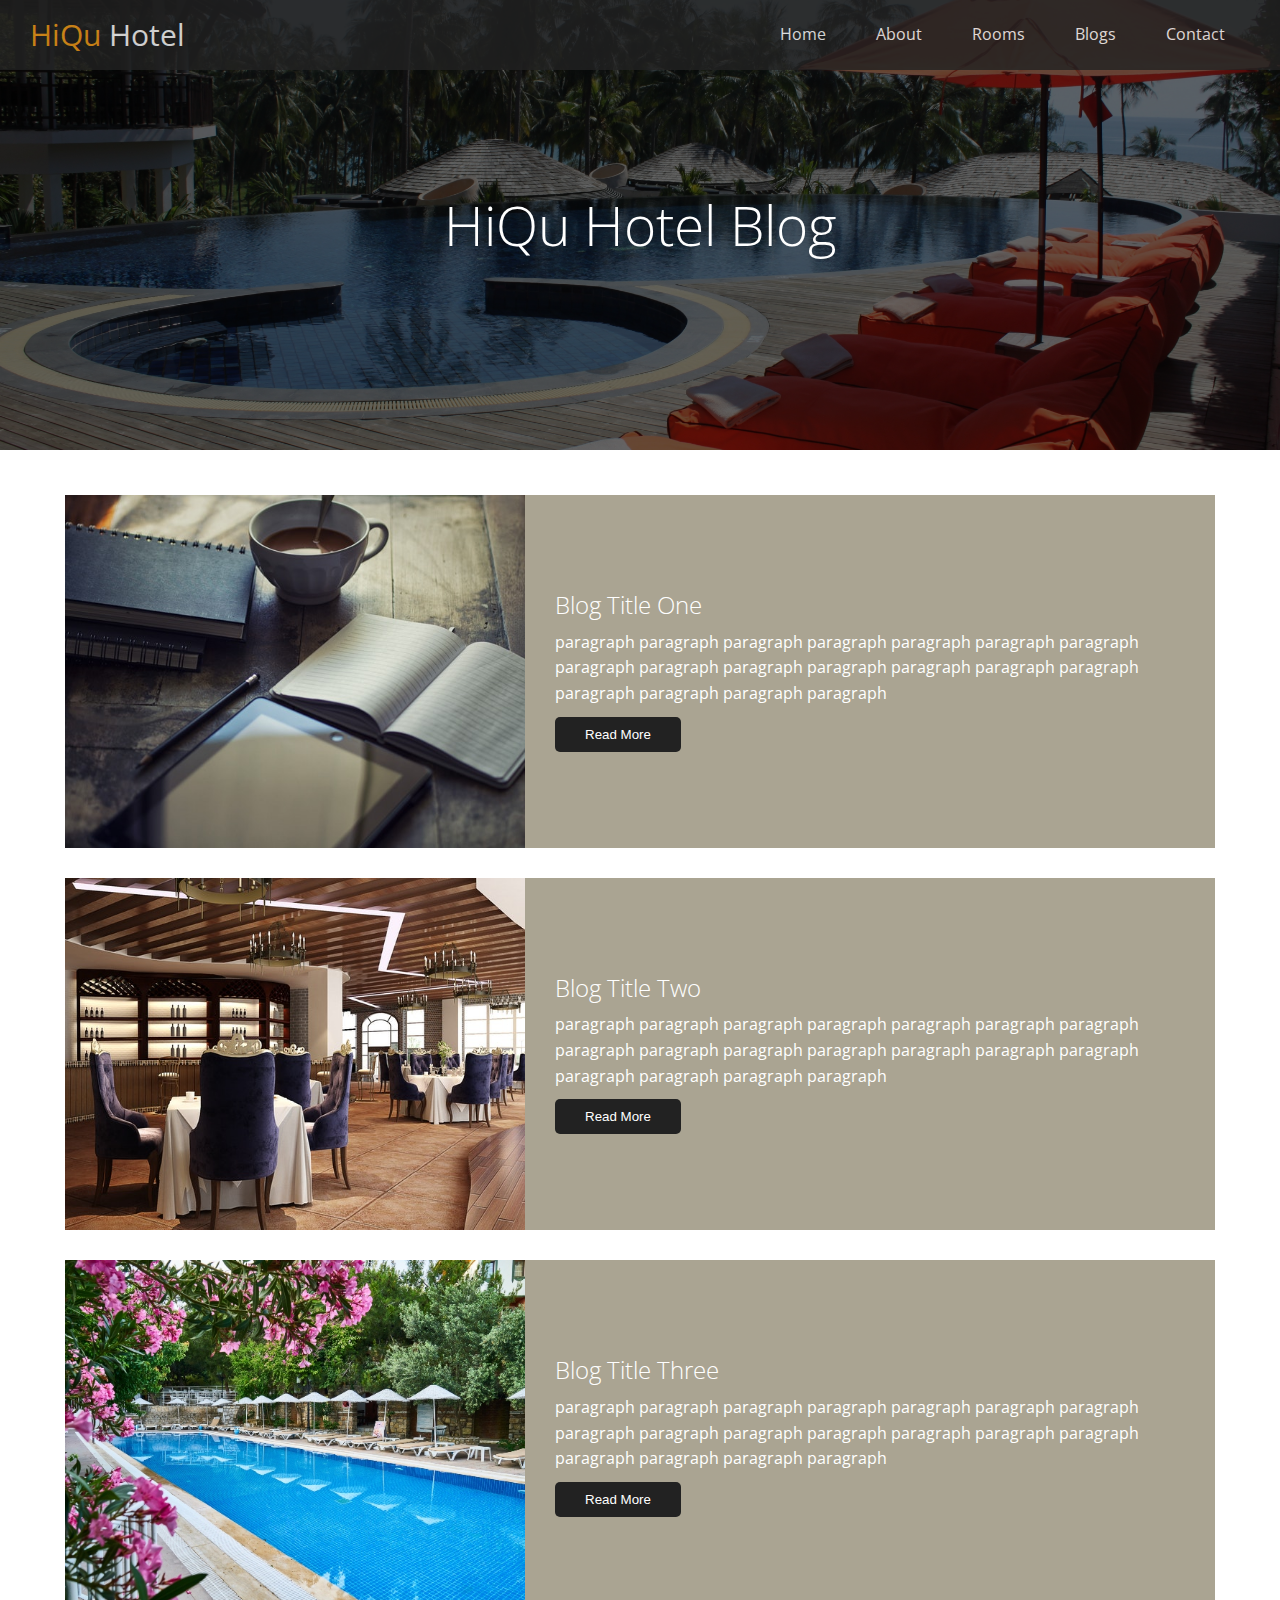
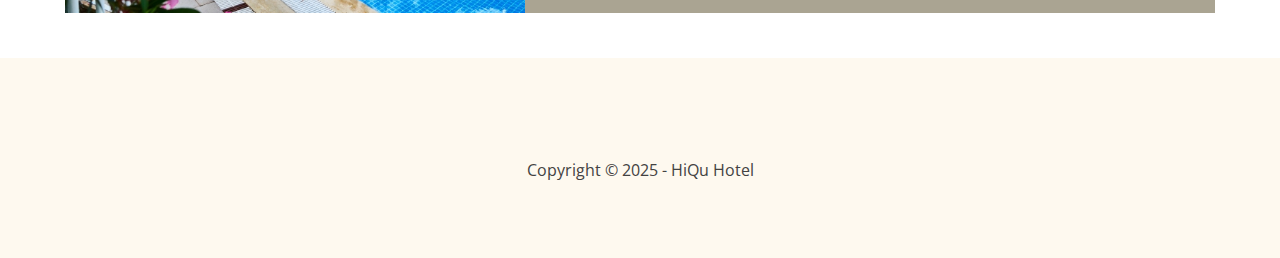
<file: blogs.html>
<!DOCTYPE html>
<html lang="en">
    <head>
        <meta charset="UTF-8" />
        <meta http-equiv="X-UA-Compatible" content="IE=edge" />
        <meta name="viewport" content="width=device-width, initial-scale=1.0" />
        <link
            rel="stylesheet"
            href="https://cdnjs.cloudflare.com/ajax/libs/font-awesome/6.2.1/css/all.min.css"
            integrity="sha512-MV7K8+y+gLIBoVD59lQIYicR65iaqukzvf/nwasF0nqhPay5w/9lJmVM2hMDcnK1OnMGCdVK+iQrJ7lzPJQd1w=="
            crossorigin="anonymous"
            referrerpolicy="no-referrer"
        />
        <link rel="stylesheet" href="css/style.css" />
        <link rel="stylesheet" href="css/utils.css" />
        <title>HIQU HOTEL</title>
    </head>
    <body>
        <header id="home" class="main-header blog">
            <div class="navbar">
                <h1 class="brand">
                    <i class="fa-solid fa-hotel"></i>
                    <span>HiQu</span> Hotel
                </h1>
                <nav>
                    <ul>
                        <li><a href="index.html">Home</a></li>
                        <li><a href="index.html#about">About</a></li>
                        <li><a href="index.html#rooms">Rooms</a></li>
                        <li><a href="blogs.html">Blogs</a></li>
                        <li><a href="index.html#contact">Contact</a></li>
                    </ul>
                </nav>
            </div>

            <div class="content">
                <h1>HiQu Hotel Blog</h1>
            </div>
        </header>

        <main>
            <!-- Articles -->
            <section class="articles">
                <article class="article flex-columns">
                    <div class="row">
                        <div class="column">
                            <div class="column-1">
                                <img src="img/blog-1.jpeg" alt="" />
                            </div>
                        </div>
                        <div class="column">
                            <div class="column-2 bg-secondary">
                                <h2>Blog Title One</h2>
                                <p>
                                    paragraph paragraph paragraph paragraph
                                    paragraph paragraph paragraph paragraph
                                    paragraph paragraph paragraph paragraph
                                    paragraph paragraph paragraph paragraph
                                    paragraph paragraph
                                </p>
                                <button class="btn btn-dark">Read More</button>
                            </div>
                        </div>
                    </div>
                </article>
                <article class="article flex-columns">
                    <div class="row">
                        <div class="column">
                            <div class="column-1">
                                <img src="img/blog-2.jpeg" alt="" />
                            </div>
                        </div>
                        <div class="column">
                            <div class="column-2 bg-secondary">
                                <h2>Blog Title Two</h2>
                                <p>
                                    paragraph paragraph paragraph paragraph
                                    paragraph paragraph paragraph paragraph
                                    paragraph paragraph paragraph paragraph
                                    paragraph paragraph paragraph paragraph
                                    paragraph paragraph
                                </p>
                                <button class="btn btn-dark">Read More</button>
                            </div>
                        </div>
                    </div>
                </article>
                <article class="article flex-columns">
                    <div class="row">
                        <div class="column">
                            <div class="column-1">
                                <img src="img/blog-3.jpg" alt="" />
                            </div>
                        </div>
                        <div class="column">
                            <div class="column-2 bg-secondary">
                                <h2>Blog Title Three</h2>
                                <p>
                                    paragraph paragraph paragraph paragraph
                                    paragraph paragraph paragraph paragraph
                                    paragraph paragraph paragraph paragraph
                                    paragraph paragraph paragraph paragraph
                                    paragraph paragraph
                                </p>
                                <button class="btn btn-dark">Read More</button>
                            </div>
                        </div>
                    </div>
                </article>
            </section>
        </main>

        <footer id="footer" class="footer bg-light">
            <div class="social">
                <a href="#"><i class="fa-brands fa-facebook fa-2x"></i></a>
                <a href="#"><i class="fa-brands fa-twitter fa-2x"></i></a>
                <a href="#"><i class="fa-brands fa-youtube fa-2x"></i></a>
                <a href="#"><i class="fa-brands fa-linkedin fa-2x"></i></a>
            </div>
            <p>Copyright &copy 2025 - HiQu Hotel</p>
        </footer>
    </body>
</html>
</file>
<file: css/style.css>
/* Styles related to flexbox classes */

@import url("https://fonts.googleapis.com/css2?family=Open+Sans:wght@300;400;700&display=swap");

* {
    box-sizing: border-box;
    padding: 0;
    margin: 0;
}

html {
    font-size: 10px;
    scroll-behavior: smooth;
}

body {
    font-family: "Open Sans", sans-serif;
    font-size: 1.6rem;
    background-color: #fff;
    color: #434242;
    line-height: 1.6;
}

ul {
    list-style-type: none;
}

a {
    color: #434242;
    text-decoration: none;
}

h1,
h2 {
    font-weight: 300;
    line-height: 1.2;
}

p {
    padding: 1rem 0;
}

img {
    width: 100%;
}

.text-center {
    text-align: center;
}

/* Navbar */

.navbar {
    display: flex;
    align-items: center;
    justify-content: space-between;
    background-color: var(--dark);
    opacity: 0.8;
    color: #fff;
    position: fixed;
    width: 100%;
    height: 70px;
    padding: 0 3rem;
}

.navbar a {
    color: #fff;
    padding: 1rem 2rem;
    margin: 0 0.5rem;
}

.navbar a:hover {
    border-bottom: 2px solid var(--warning);
}

.navbar ul {
    display: flex;
}

.navbar .brand {
    font-weight: 400;
}

.navbar h1 {
    font-size: 3rem;
}

.navbar span {
    color: var(--warning);
}

/* Header */

.main-header {
    background-image: url(../img/hotel-bg.png);
    background-repeat: no-repeat;
    background-size: cover;
    background-position: center;
    height: 100vh;
    color: #fff;
    position: relative;
}

.main-header.blog {
    background-image: url(../img/bg2.jpg);
    height: 50vh;
}

.main-header .content {
    display: flex;
    flex-direction: column;
    align-items: center;
    justify-content: center;
    text-align: center;
    height: 100%;
}

.main-header::before {
    content: "";
    position: absolute;
    top: 0;
    left: 0;
    width: 100%;
    height: 100%;
    background: rgba(0, 0, 0, 0.6);
}

.main-header * {
    z-index: 1;
}

.main-header .content h1 {
    font-size: 5.5rem;
}

.main-header .content p {
    font-size: 2.3rem;
    max-width: 50rem;
    margin: 2rem 0 3rem;
}

/* Icons */
.icons {
    padding: 30px;
}

.icons h3 {
    font-weight: 400;
    margin-bottom: 15px;
}

.icons i {
    background-color: var(--primary);
    color: #fff;
    padding: 1rem;
    border-radius: 50%;
    margin-bottom: 1.5rem;
}

/* About */
.about {
    color: #fff;
}

.about h2 {
    font-size: 4rem;
    font-weight: 400;
}

.about p {
    margin: 2rem 0;
}

/* Gallery */

.gallery img:hover {
    opacity: 0.8;
    cursor: pointer;
}

/* Cards */
.card {
    color: #fff;
    font-weight: 700;
}

.card-body {
    padding: 2rem;
}

/* Team */

.team img {
    border-radius: 50%;
}

.team img:hover {
    opacity: 0.7;
}

/* Contact */

.contact-form {
    width: 100%;
    padding: 2rem 0;
}

.contact-form label {
    display: block;
    margin-bottom: 0.5rem;
}

.contact-form .form-control {
    margin-bottom: 1.5rem;
}

.contact-form input {
    width: 100%;
    padding: 5px;
    height: 40px;
    border: 1px solid var(--warning);
}

.contact-form .btn {
    margin-top: 20px;
}

.contact h2 {
    font-size: 4rem;
}

/* Article */

.articles {
    padding: 3rem 5rem;
}

.article {
    padding: 1.5rem;
    color: #fff;
}

/* Footer  */

.footer {
    display: flex;
    flex-direction: column;
    justify-content: center;
    align-items: center;
    text-align: center;
    height: 200px;
}

.footer a {
    color: var(--warning);
}

.footer a:hover {
    opacity: 0.8;
}

.footer .social a {
    margin-right: 10px;
}

/* Mobile */

@media (max-width: 768px) {
    html {
        font-size: 9px;
    }

    .navbar {
        flex-direction: column;
        height: 120px;
        padding: 20px;
    }

    .navbar a {
        padding: 10px;
        margin: 0 3px;
    }

    .team img {
        width: 70%;
    }
}
</file>
<file: css/utils.css>
/* Styles specific to app */

:root {
    --white: #fff;
    --primary: #25316d;
    --secondary: #aaa492;
    --success: #3ccf4e;
    --danger: #cf0a0a;
    --warning: #f49d1a;
    --info: #82c3ec;
    --dark: #222222;
    --light: #fef9ef;
}

/* Text Colors */
.text-primary {
    color: var(--primary);
}
.text-secondary {
    color: var(--secondary);
}
.text-success {
    color: var(--success);
}
.text-danger {
    color: var(--danger);
}
.text-warning {
    color: var(--warning);
}
.text-info {
    color: var(--info);
}
.text-dark {
    color: var(--dark);
}
.text-light {
    color: var(--light);
}

/* Background Colors */
.bg-primary {
    background-color: var(--primary);
}
.bg-secondary {
    background-color: var(--secondary);
}
.bg-success {
    background-color: var(--success);
}
.bg-danger {
    background-color: var(--danger);
}
.bg-warning {
    background-color: var(--warning);
}
.bg-info {
    background-color: var(--info);
}
.bg-dark {
    background-color: var(--dark);
}
.bg-light {
    background-color: var(--light);
}

/* Buttons */
.btn {
    cursor: pointer;
    display: inline-block;
    padding: 10px 30px;
    border: none;
    border-radius: 5px;
}

.btn:hover {
    opacity: 0.9;
}

.btn-primary {
    color: var(--white);
    background-color: var(--primary);
}

.btn-secondary {
    color: var(--white);
    background-color: var(--secondary);
}

.btn-success {
    color: var(--white);
    background-color: var(--success);
}

.btn-danger {
    color: var(--white);
    background-color: var(--danger);
}

.btn-warning {
    color: var(--white);
    background-color: var(--warning);
}

.btn-dark {
    color: var(--white);
    background-color: var(--dark);
}

.btn-outline-primary {
    background: transparent;
    border: 1px solid var(--primary);
    color: var(--primary);
}

.btn-outline-primary:hover {
    background-color: var(--primary);
    border: 1px solid var(--primary);
    color: var(--white);
}

/* Flex Items */
.flex-items {
    display: flex;
    justify-content: center;
    text-align: center;
    height: 100%;
}

.flex-items > div {
    padding: 20px;
    flex-basis: 100%;
}

/* Flex Columns */

.flex-columns.flex-reverse .row {
    flex-direction: row-reverse;
}

.flex-columns .row {
    display: flex;
    flex-direction: row;
    flex-wrap: wrap;
    width: 100%;
}

.flex-columns .column {
    flex: 1;
}

.flex-columns.article .column:nth-child(odd) {
    flex: 2;
}

.flex-columns.article .column:nth-child(even) {
    flex: 3;
}

.flex-columns .column .column-1,
.flex-columns .column .column-2 {
    height: 100%;
}

.flex-columns .column-2 {
    display: flex;
    flex-direction: column;
    align-items: flex-start;
    justify-content: center;
    padding: 3rem;
}

.flex-columns img {
    height: 100%;
}

/* Flex Grid */

.flex-grid .row {
    display: flex;
    flex-wrap: wrap;
    padding: 0 0.4rem;
}

.flex-grid .column {
    flex: 25%;
    padding: 0 0.4rem;
}
/* Section */

.section-header {
    display: flex;
    flex-direction: column;
    align-items: center;
    justify-content: center;
    text-align: center;
    padding: 3rem;
}

.section-header h2 {
    font-size: 4rem;
    margin: 2rem 0;
}

.section-padding {
    padding: 2rem 2rem 4rem;
}

@media (max-width: 768px) {
    .flex-items {
        flex-direction: column;
    }

    .flex-items > div {
        padding: 10px;
    }

    .flex-columns .column {
        flex: 100% !important;
    }

    .flex-grid .column {
        flex: 50%;
    }
}
</file>
